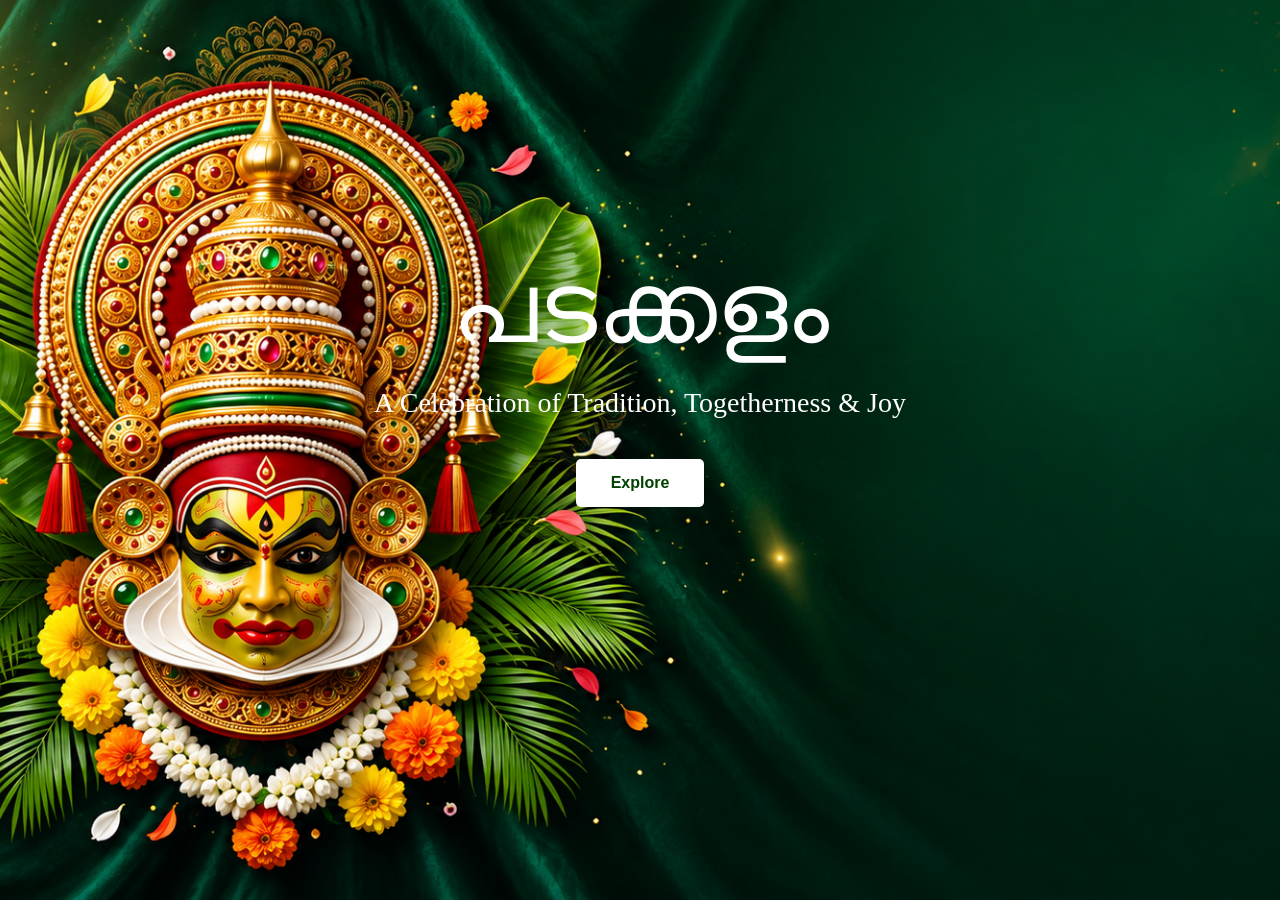
<file: index.html>
<!DOCTYPE html>
<html lang="en">
<head>
    <meta charset="UTF-8">
    <meta http-equiv="refresh" content="0; url=home.html">
    <title>പടക്കളം</title>
</head>
<body>
    <p>Redirecting... <a href="home.html">Click here if not redirected.</a></p>
</body>
</html>
</file>
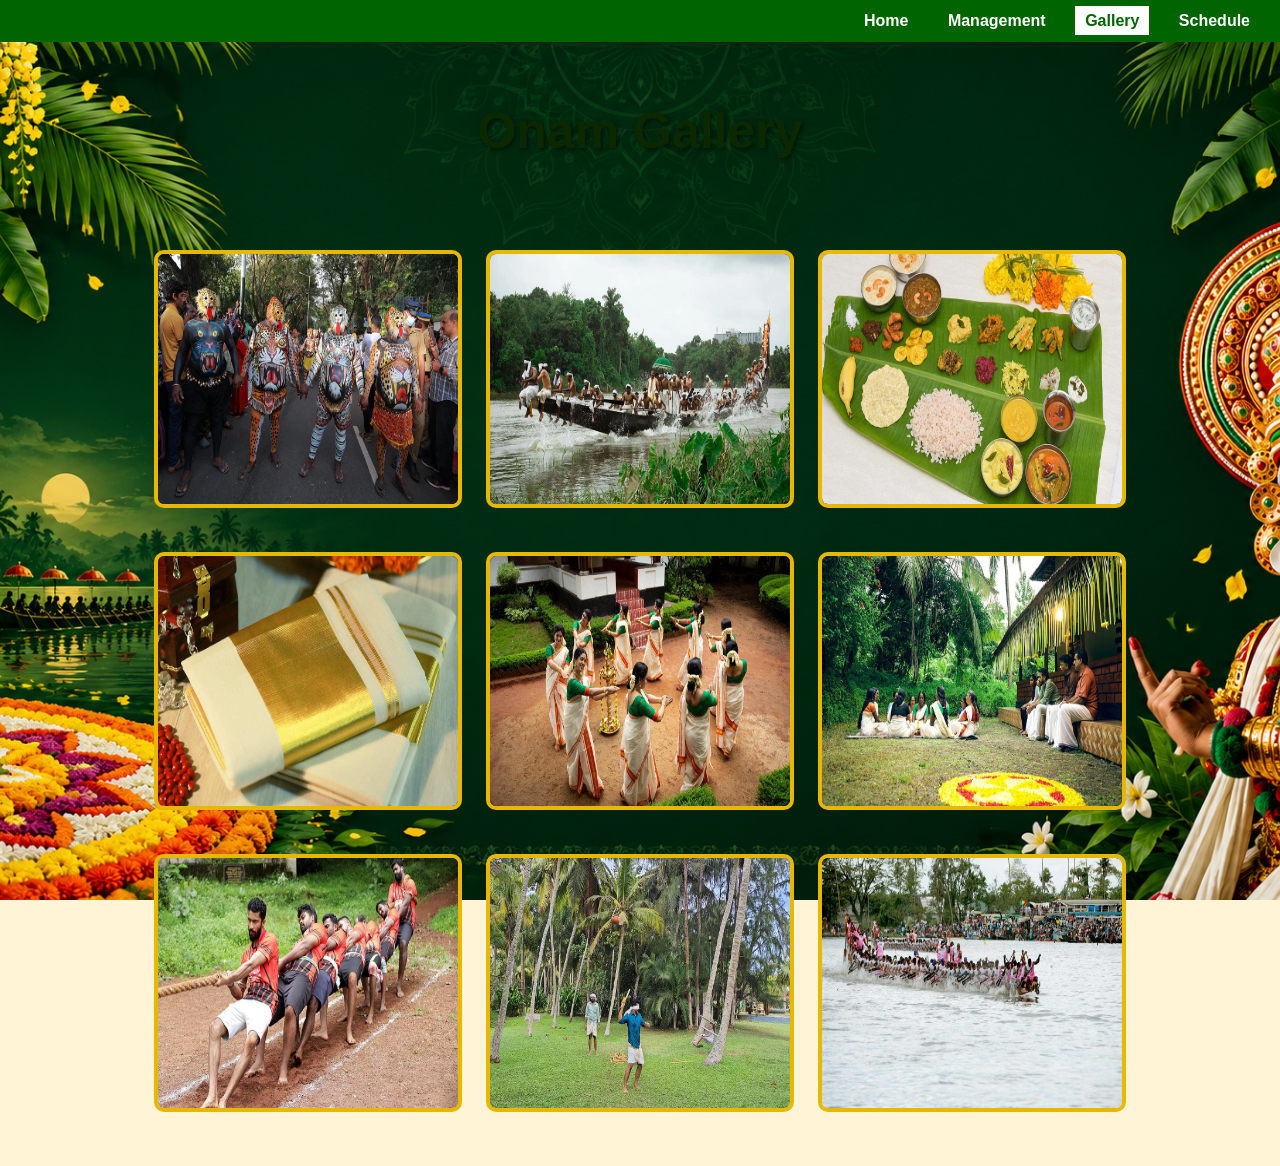
<file: gallery.html>
<!DOCTYPE html>
<html>

<head>
    <title>Onam Gallery</title>

    <link rel="stylesheet" href="style.css">
    <style>
        body {
            background-color: #fff5d6;
            background-image: url("images/bg45.png");
            background-size: cover;
            background-repeat: no-repeat;
            background-position: center;
            background-attachment: fixed;
            font-family: Arial;
            text-align: center;
            margin: 0;
            height: auto;
        }
    </style>
</head>

<body>
     <header class="top-nav-bar">
        <nav>
            <a href="index.html">Home</a>
            <a href="management.html">Management</a>
            <a href="gallery.html" class="active">Gallery</a>
            <a href="schedule.html">Schedule</a>
        </nav>
    </header>

    <h1 class="gallery-title">Onam Gallery</h1>

    <div class="gallery">

        
        <div>
            <img src="images/img1.jpg.jpeg">
            <img src="images/img2.jpg.jpeg">
            <img src="images/img3.jpg.jpeg">
        </div>

      
        <div>
            <img src="images/img4.jpg.jpeg">
            <img src="images/img5.jpg.jpeg">
            <img src="images/img6.jpg.jpeg">
        </div>

        
        <div>
            <img src="images/img7.jpg.jpeg">
            <img src="images/img8.jpg.jpeg">
            <img src="images/img9.jpg.jpeg">
        </div>

    </div>

    <script src="script.js"></script>

</body>

</html>
</file>
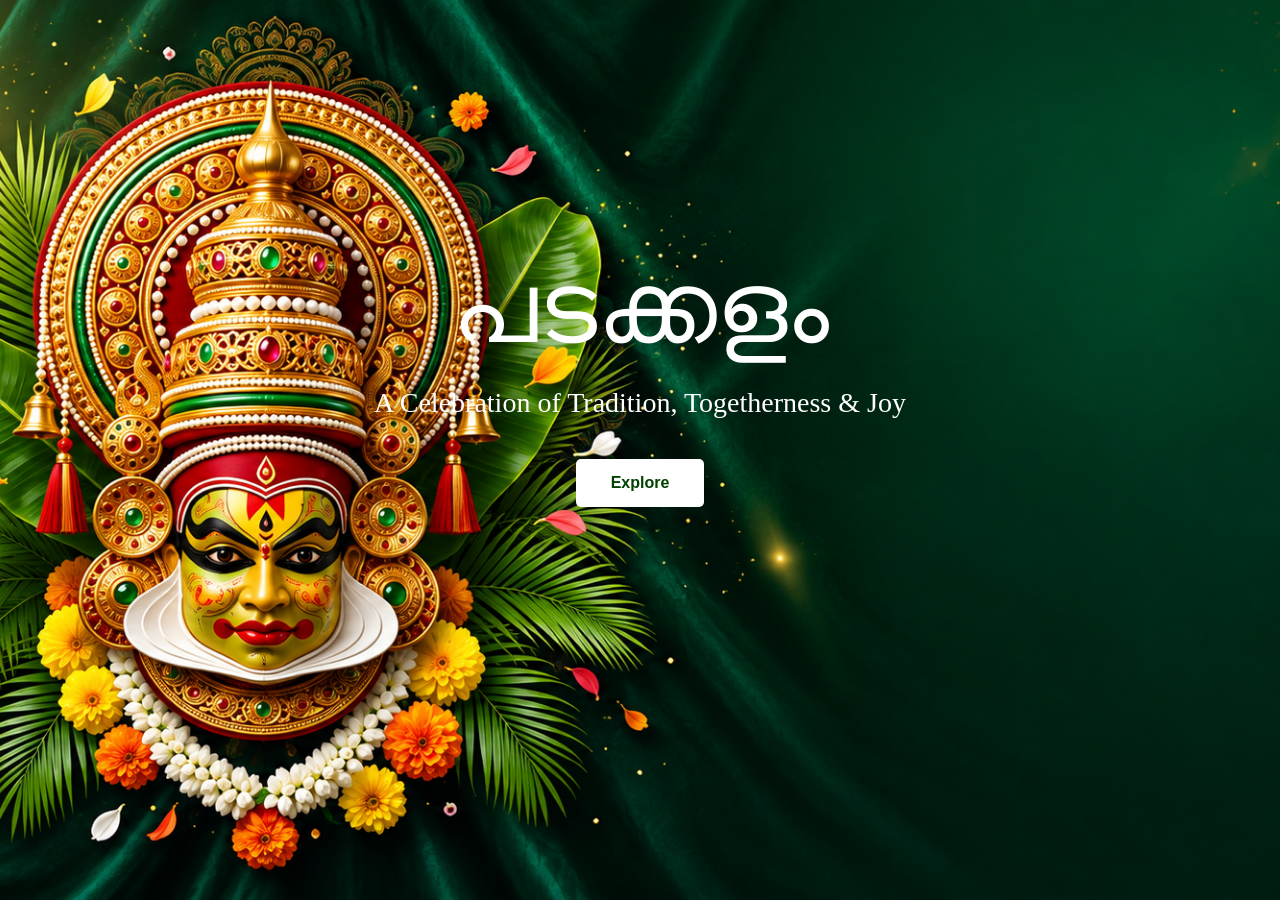
<file: home.html>
<!DOCTYPE html>
<html lang="en">
<head>
    <meta charset="UTF-8">
    <meta name="viewport" content="width=device-width, initial-scale=1.0">
    <title>പടക്കളം</title>
    <link rel="stylesheet" href="style.css">
</head>

<body class="home-page">

    <div class="heading">
        <h2>പടക്കളം</h2>
        <p>A Celebration of Tradition, Togetherness & Joy</p>
    </div>

    <div class="next-button">
        <button type="button" id="nextBtn" class="next-btn" onclick="window.location.href='schedule.html'">
            Explore
        </button>
    </div>

    <script src="script.js"></script>

</body>

</html>
</file>
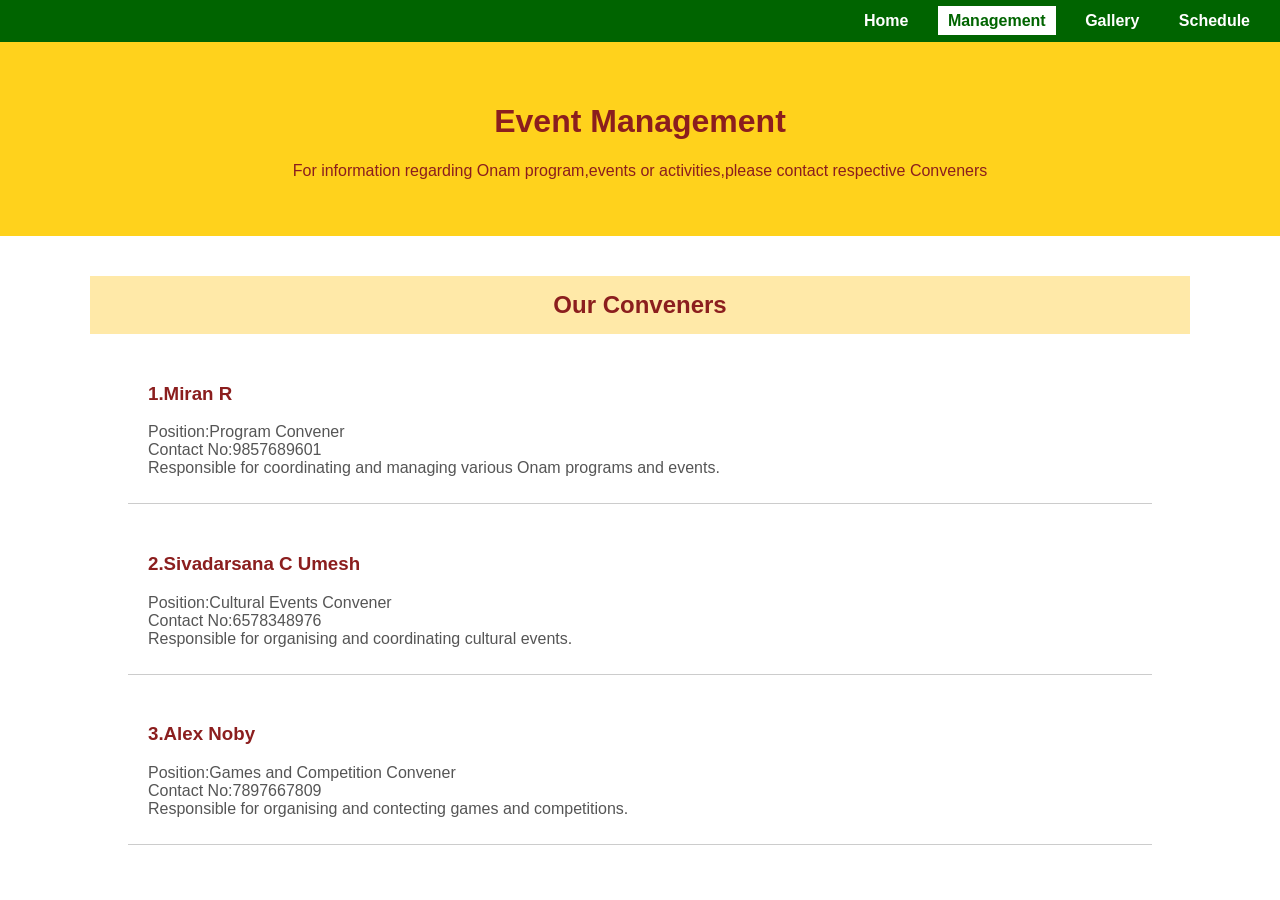
<file: management.html>
<!DOCTYPE html>
<html>
    <head>
        <title>Onam Website</title>
        <link rel="stylesheet" href="style.css">
    </head>

    <body>
         <header class="top-nav-bar">
            <nav>
                <a href="index.html">Home</a>
                <a href="management.html" class="active">Management</a>
                <a href="gallery.html">Gallery</a>
                <a href="schedule.html">Schedule</a>
            </nav>
        </header>

        <div class="heading-section">
            <h1>Event Management</h1>
            <p>For information regarding Onam program,events or activities,please contact respective Conveners</p>

        </div>
        <h2>Our Conveners</h2>
        <div class="convener">
            <h3><b>1.Miran R</b></h3>
            <p>Position:Program Convener <br>
            Contact No:9857689601 <br>
            Responsible for coordinating and managing various Onam programs and events.</p>

        </div>

        <div class="convener">
            <h3><b>2.Sivadarsana C Umesh</b></h3>
            <p>Position:Cultural Events Convener <br>
            Contact No:6578348976 <br>
            Responsible for organising and coordinating cultural events.</p>
        </div>

        <div class="convener">
            <h3><b>3.Alex Noby</b></h3>
            <p>Position:Games and Competition Convener <br>
            Contact No:7897667809 <br>
            Responsible for organising and contecting games and competitions.</p>
        </div>


    </body>
</html>
</file>
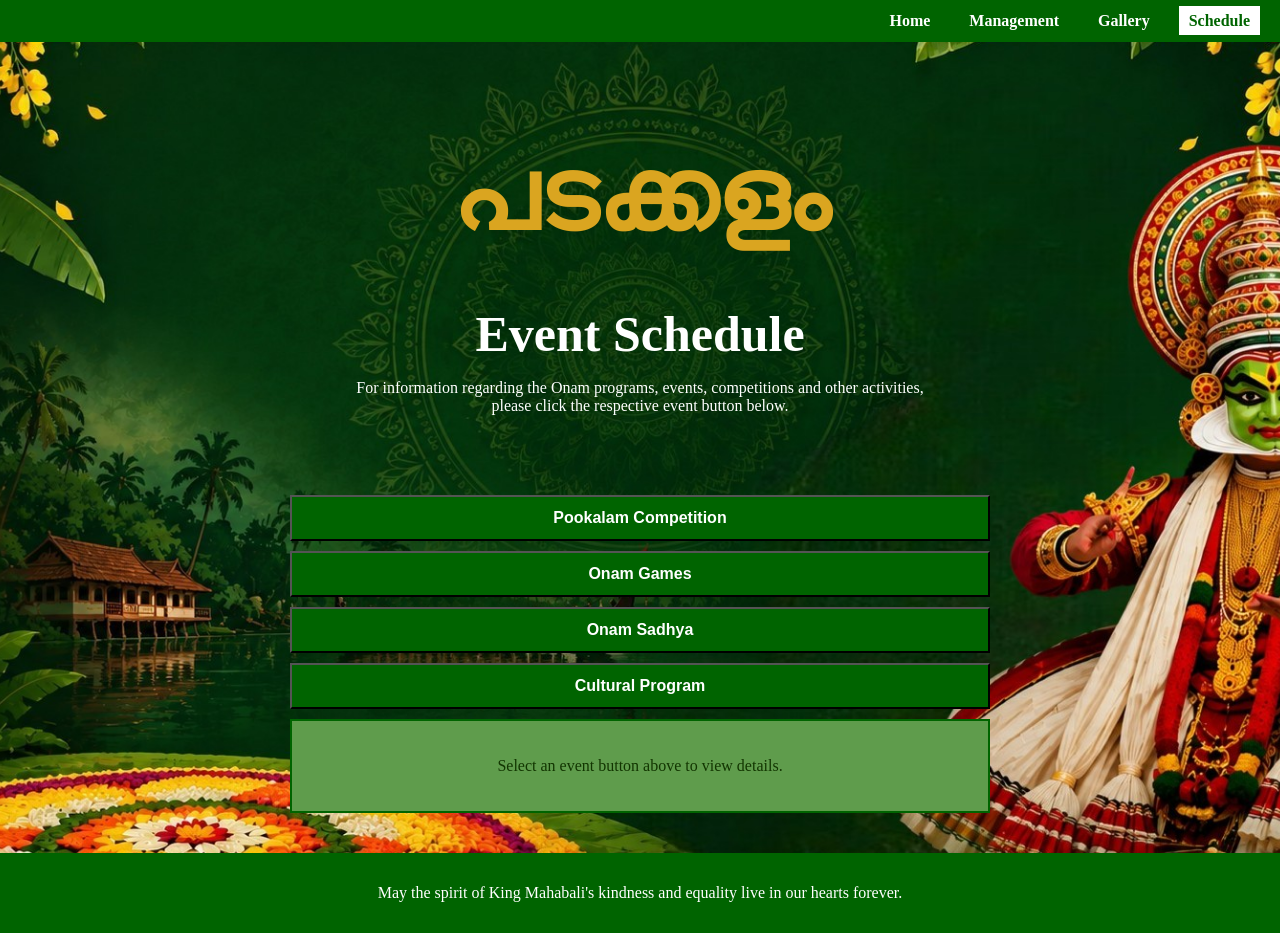
<file: schedule.html>
<!DOCTYPE html>
<html lang="en">
<head>
    <meta charset="UTF-8">
    <meta name="viewport" content="width=device-width, initial-scale=1.0">
    <title>Event Schedule</title>
    <link rel="stylesheet" href="style.css">
    <style>
        body {
            font-family: Georgia, serif;
            background-image: url("images/Kadhakali4.jpeg");
            background-size: cover;
            background-position: center;
            background-attachment: fixed;
            color: black;
            text-align: center;
            height: auto;
  }
    </style>
</head>
  <body>

    <header class="top-nav-bar">
        <nav>
            <a href="index.html">Home</a>
            <a href="management.html">Management</a>
            <a href="gallery.html">Gallery</a>
            <a href="schedule.html" class="active">Schedule</a>
        </nav>
    </header>

    <header class="schedule-header">
        <h1 style="font-size: 100px;color: goldenrod;">പടക്കളം</h1>
        <h3 style="font-size: 50px;">Event Schedule</h3>

        <p style="align-content: center;">
            For information regarding the Onam programs, events,
            competitions and other activities,<br> please click the
            respective event button below.
        </p>
    </header>
    <div class="container">
        <div class="line"></div>

        <div class="event-buttons">

            <button id="pookalamBtn">
                Pookalam Competition
            </button>

            <button id="gamesBtn">
                Onam Games
            </button>

            <button id="sadhyaBtn">
                Onam Sadhya
            </button>

            <button id="culturalBtn">
                Cultural Program
            </button>

        </div>


        <div id="eventDetails">

            <p class="placeholder">
                Select an event button above to view details.
            </p>

        </div>

    </div>


    <footer>
        <p id="randomText">

        </p>
    </footer>


    <script src="script.js"></script>

</body>
</html>
</file>
<file: style.css>
body {
    margin: 0;
    font-family: Arial, Helvetica, sans-serif;
}

.home-page {
    height: 100vh;
    width: 100%;
    align-items: center;
    text-align: center;
    justify-content: center;
    background-image: url("images/bg.png");
    background-size: cover;
    background-repeat: no-repeat;
    background-position: center;
}

.heading {
    text-align: center;
    color: white;
    padding-top: 250px;
}

.heading h2 {
    font-size: 100px;
    font-weight: normal;
    margin: 0;
}

.heading p {
    font-family: Georgia, 'Times New Roman', Times, serif;
    font-size: 28px;
    margin-top: 20px;
}

.next-button {
    text-align: center;
    margin-top: 40px;
}

.next-btn {
    padding: 15px 35px;
    background-color: white;
    color: rgb(0, 66, 0);
    border: none;
    border-radius: 5px;
    font-size: 16px;
    font-weight: bold;
    cursor: pointer;
}

.next-btn:hover {
    background-color: #e4b93f;
    color: white;
}

.next-btn a {
    text-decoration: none;
    color: inherit;
}


/* Schedule page */

.schedule-page {
    font-family: Georgia, serif;
    background-image: url("images/Kadhakali4.jpeg");
    background-size: cover;
    background-position: center;
    background-attachment: fixed;
    color: black;
    text-align: center;
}

::-webkit-scrollbar {
    display: none;
}

header.schedule-header {
    color: white;
    padding: 30px 20px;
    position: relative;
}

header.schedule-header h1 {
    font-size: 38px;
    margin-bottom: 10px;
}

header.schedule-header h3 {
    font-size: 20px;
    margin-bottom: 15px;
}

header.schedule-header p {
    margin-bottom: 20px;
}


.container {
    width: 90%;
    max-width: 700px;
    margin: 30px auto;
}

.container h2 {
    color: darkgreen;
    margin-bottom: 20px;
}


.event-buttons button {
    width: 100%;
    padding: 12px;
    margin-bottom: 10px;
    background-color: darkgreen;
    color: white;
    font-size: 16px;
    font-weight: bold;
    cursor: pointer;
}

.event-buttons button:hover {
    background-color: green;
}


#eventDetails {
    background-color: rgb(95, 156, 76);
    border: 2px solid darkgreen;
    padding: 20px;
    text-align: left;
}

#eventDetails h3,
#eventDetails h4 {
    color: darkgreen;
    margin-bottom: 10px;
}

#eventDetails ul {
    margin-left: 20px;
    margin-bottom: 15px;
}

#eventDetails li {
    margin-bottom: 5px;
}
.card {
    border: 1px solid darkgreen;
    padding: 10px;
    margin-top: 10px;
}


.placeholder {
    text-align: center;
    color: rgb(18, 53, 1);
}

footer {
    background-color: darkgreen;
    color: white;
    padding: 15px;
    margin-top: 40px;
}

/* Management page */

.heading-section {
    background-color: #ffd21c;
    text-align: center;
    padding: 40px;
}

.heading-section h1 {
    color: #8b1e1e;
}

.heading-section p {
    color: #8b1e1e;
}

body > h2 {
    color: #8b1e1e;
    text-align: center;
    background-color: #ffe9a8;
    padding: 15px;
    margin: 40px 7% 20px;
}

.convener {
    margin: 20px 10%;
    padding: 10px 20px;
    border-bottom: 1px solid #ccc;
}

.convener h3 {
    color: #8b1e1e;
}

.convener p {
    color: #555;
}

/* Gallary page */

.gallery-page {
    background-color: #044203;
}

h1.gallery-title {
    background-size: cover;
    background-position: center;
    color: rgb(11, 40, 1);
    font-size: 50px;
    padding: 60px;
    margin: 0;
    text-shadow: 2px 2px 4px rgba(0, 0, 0, 0.5);
}

.gallery {
    padding: 20px;
}

.gallery div {
    margin-bottom: 20px;
}

.gallery img {
    width: 300px;
    height: 250px;
    margin: 10px;
    border: 4px solid #e6b800;
    border-radius: 10px;
    cursor: pointer;
    transition: 0.3s;
}

.zoom {
    transform: scale(1.5);
}


/* Common nav bar */

.top-nav-bar {
    background-color: darkgreen;
    padding: 12px 20px;
    text-align: right;
    position: relative;
}

.top-nav-bar nav a {
    color: white;
    text-decoration: none;
    font-weight: bold;
    margin-left: 15px;
    padding: 6px 10px;
    font-size: 16px;
}

.top-nav-bar nav a:hover,
.top-nav-bar nav a.active {
    background-color: white;
    color: darkgreen;
}


.line {
    
}
</file>
